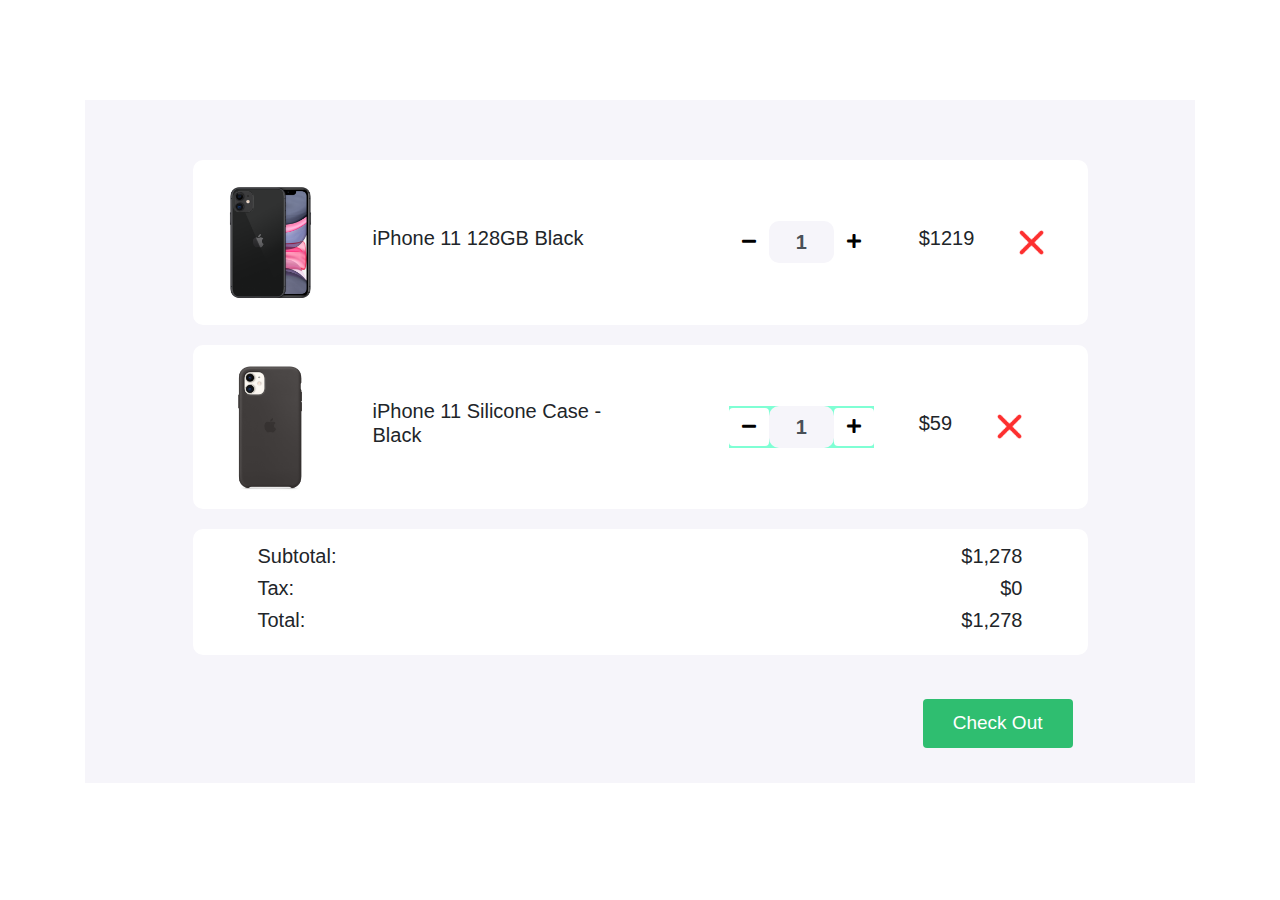
<file: index.html>
<!DOCTYPE html>
<html>

<head>
    <title>Shopping Cart</title>
    <meta charset="utf-8">
    <meta name="viewport" content="width=device-width, initial-scale=1">
    <link rel="stylesheet" href="https://maxcdn.bootstrapcdn.com/bootstrap/4.0.0/css/bootstrap.min.css">
    <link href="https://cdnjs.cloudflare.com/ajax/libs/font-awesome/5.11.2/css/all.css" rel="stylesheet" />
    <link href="style.css" rel="stylesheet">
</head>

<body>

    <section>
        <div class="container">
            <div class="cart">
                <div class="col-md-12 col-lg-10 mx-auto">
                    <div id="phone-item" class="cart-item">
                        <div class="row">
                            <div class="col-md-7 center-item">
                                <img src="images/product-1.png" alt="">
                                <h5>iPhone 11 128GB Black</h5>
                            </div>

                            <div class="col-md-5 center-item">
                                <div class="input-group number-spinner">
                                    <button onclick="handleProduct('phone',false)" class="btn btn-default"><i class="fas fa-minus"></i></button>
                                    <input id="phone-count" type="text" class="form-control text-center" value="1">
                                    <button onclick="handleProduct('phone',true)" class="btn btn-default"><i class="fas fa-plus"></i></button>
                                </div>
                                <h5 id="phone-total">$1219</h5>
                                <img onclick="removeItem('phone')" id="removePhone" src="images/remove.png" alt="" class="remove-item">
                            </div>
                        </div>
                    </div>

                    <div id="case-item" class="cart-item">
                        <div class="row">
                            <div class="col-md-7 center-item mx-auto">
                                <img src="images/product-2.png" alt="">
                                <h5>iPhone 11 Silicone Case - Black</h5>
                            </div>
                            <div class="col-md-5 center-item">
                                <div class="input-group number-spinner inputSmall">
                                    <button onclick=" handleProduct('case',false)" class="btn btn-default"><i class="fas fa-minus"></i></button>
                                    <input id="case-count" type="text" class="form-control text-center" value="1">
                                    <button onclick="handleProduct('case',true)" class="btn btn-default"><i class="fas fa-plus"></i></button>

                                </div>
                                <h5 id="case-total">$59</h5>
                                <img onclick="removeItem('case')"  id="removeCase" src="images/remove.png" alt="" class="remove-item">
                            </div>
                        </div>
                    </div>

                    <div class="cart-item">
                        <div class="row">

                            <div class="col-md-8">
                                <h5>Subtotal: </h5>
                                <h5>Tax:</h5>
                                <h5>Total:</h5>
                            </div>

                            <div class="col-md-4 status">
                                <h5 id="total-price">$1,278</h5>
                                <h5 id="tax-amount">$0</h5>
                                <h5 id="grand-total">$1,278</h5>
                            </div>
                        </div>
                    </div>
                    <div class="col-md-12 pt-4 pb-4">
                        <button type="button" class="btn btn-success check-out">Check Out</button>
                    </div>
                </div>
            </div>
        </div>
    </section>
    <script src="script.js"></script>
</body>
</file>
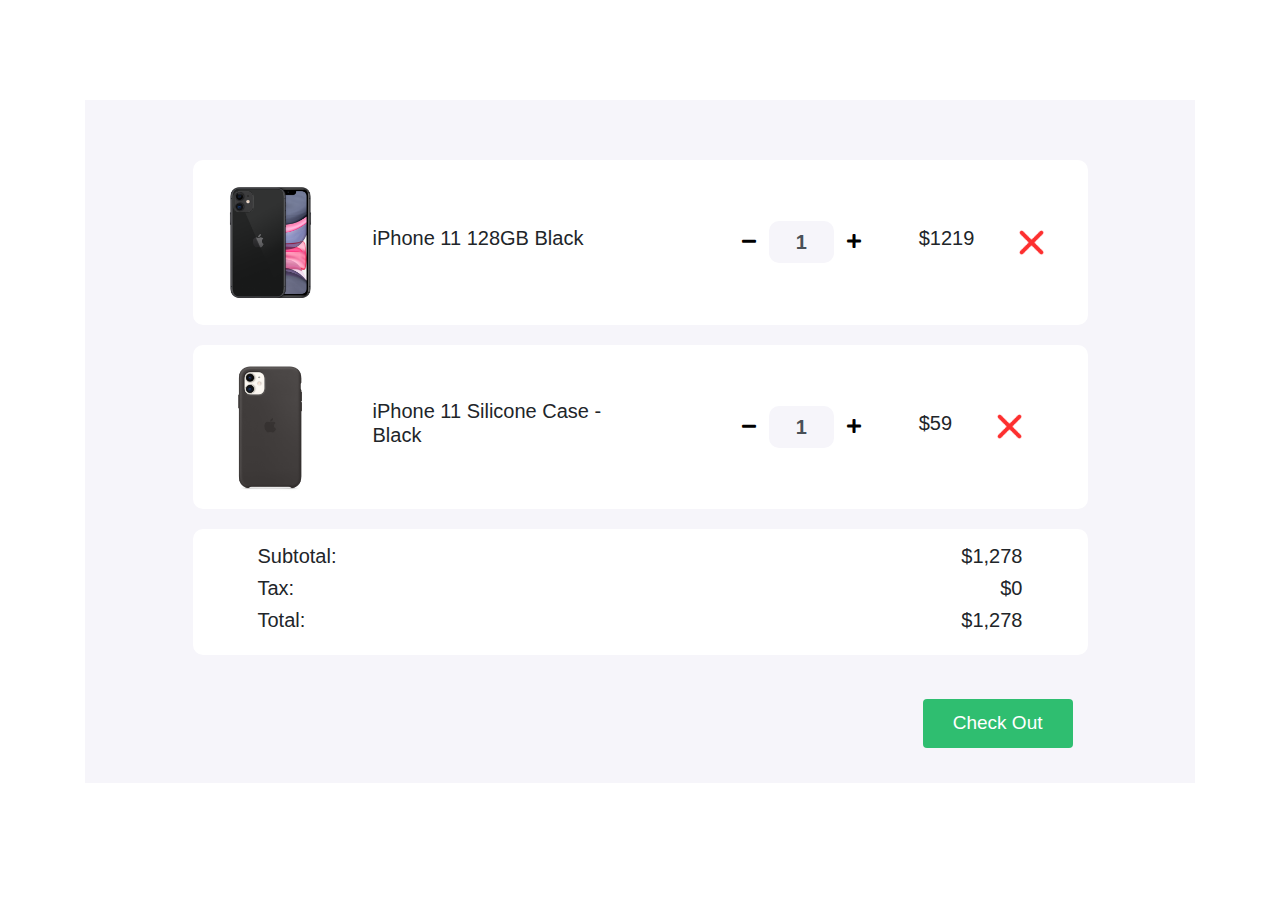
<file: selfIndex.html>
<!DOCTYPE html>
<html>

<head>
    <title>Shopping Cart</title>
    <meta charset="utf-8">
    <meta name="viewport" content="width=device-width, initial-scale=1">
    <link rel="stylesheet" href="https://maxcdn.bootstrapcdn.com/bootstrap/4.0.0/css/bootstrap.min.css">
    <link href="https://cdnjs.cloudflare.com/ajax/libs/font-awesome/5.11.2/css/all.css" rel="stylesheet" />
    <link href="style.css" rel="stylesheet">
</head>

<body>

    <section>
        <div class="container">
            <div class="cart">
                <div class="col-md-12 col-lg-10 mx-auto">
                    <div id="phone-item" class="cart-item">
                        <div class="row">
                            <div class="col-md-7 center-item">
                                <img src="images/product-1.png" alt="">
                                <h5>iPhone 11 128GB Black</h5>
                            </div>

                            <div class="col-md-5 center-item">
                                <div class="input-group number-spinner">
                                    <button onclick="handleProduct('phone',false)" class="btn btn-default"><i class="fas fa-minus"></i></button>
                                    <input id="phone-count" type="text" class="form-control text-center" value="1">
                                    <button onclick="handleProduct('phone',true)" class="btn btn-default"><i class="fas fa-plus"></i></button>
                                </div>
                                <h5 id="phone-total">$1219</h5>
                                <img onclick="removeItem('phone')" id="removePhone" src="images/remove.png" alt="" class="remove-item">
                            </div>
                        </div>
                    </div>

                    <div id="case-item" class="cart-item">
                        <div class="row">
                            <div class="col-md-7 center-item mx-auto">
                                <img src="images/product-2.png" alt="">
                                <h5>iPhone 11 Silicone Case - Black</h5>
                            </div>
                            <div class="col-md-5 center-item">
                                <div class="input-group number-spinner">
                                    <button onclick=" handleProduct('case',false)" class="btn btn-default"><i class="fas fa-minus"></i></button>
                                    <input id="case-count" type="text" class="form-control text-center" value="1">
                                    <button onclick="handleProduct('case',true)" class="btn btn-default"><i class="fas fa-plus"></i></button>

                                </div>
                                <h5 id="case-total">$59</h5>
                                <img onclick="removeItem('case')"  id="removeCase" src="images/remove.png" alt="" class="remove-item">
                            </div>
                        </div>
                    </div>

                    <div class="cart-item">
                        <div class="row">

                            <div class="col-md-8">
                                <h5>Subtotal: </h5>
                                <h5>Tax:</h5>
                                <h5>Total:</h5>
                            </div>

                            <div class="col-md-4 status">
                                <h5 id="total-price">$1,278</h5>
                                <h5 id="tax-amount">$0</h5>
                                <h5 id="grand-total">$1,278</h5>
                            </div>
                        </div>
                    </div>
                    <div class="col-md-12 pt-4 pb-4">
                        <button type="button" class="btn btn-success check-out">Check Out</button>
                    </div>
                </div>
            </div>
        </div>
    </section>
    <script src="script.js"></script>
</body>
</file>
<file: style.css>
body{
	background: #fff;
}
.cart{
	margin: 100px 0;
	background-color: #F6F5FA;;
	padding: 60px 0;
}
.total-price{
	padding-bottom: 15px;
}
.cart-item{
	background-color: #fff;
	border-radius: 10px;
	padding: 15px 20px;
	margin-bottom: 20px;
}
.center-item{
    display: flex;
    align-items: center;
    justify-content: flex-start;
}
.cart-item img{
	width: 115px;
}
.cart-item h5{
    padding: 0 45px;
}
.cart-item .remove-item{
	width: 25px!important;
}
.btn-default{
	background-color: #fff;
}
.cart-item .form-control{
	background-color: #F6F5FA;
	border: none;
    width: 65px;
    border-radius: 10px!important;
    font-weight: 700;
    font-size: 20px;
}
.input-group{
	width: unset;
}
.status{
	text-align: right;
}
.check-out{
    float: right;
    padding: 10px 30px;
	font-size: 19px;
	background-color: #2FBE70;
	border: none;
}
/* custom css */
.inputSmall{
	background-color: aquamarine;
	align-items: center;
}
</file>
